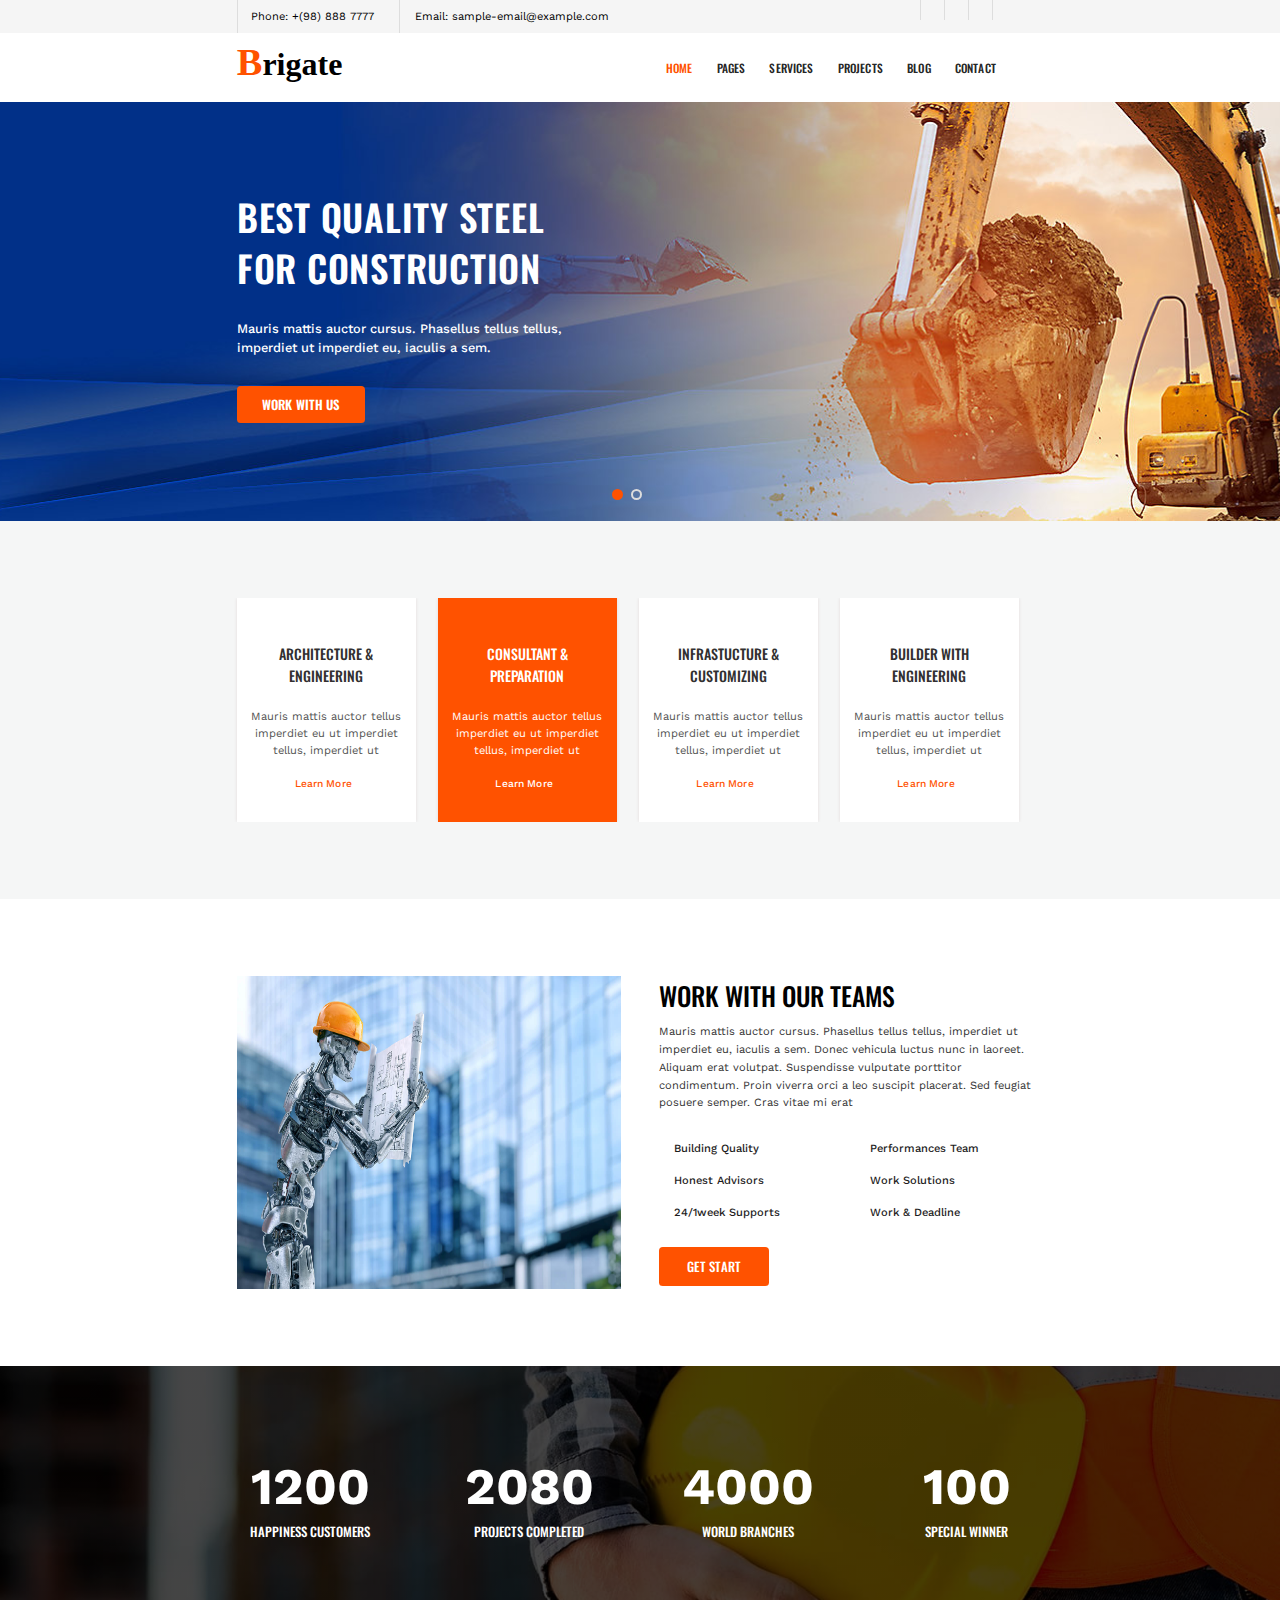
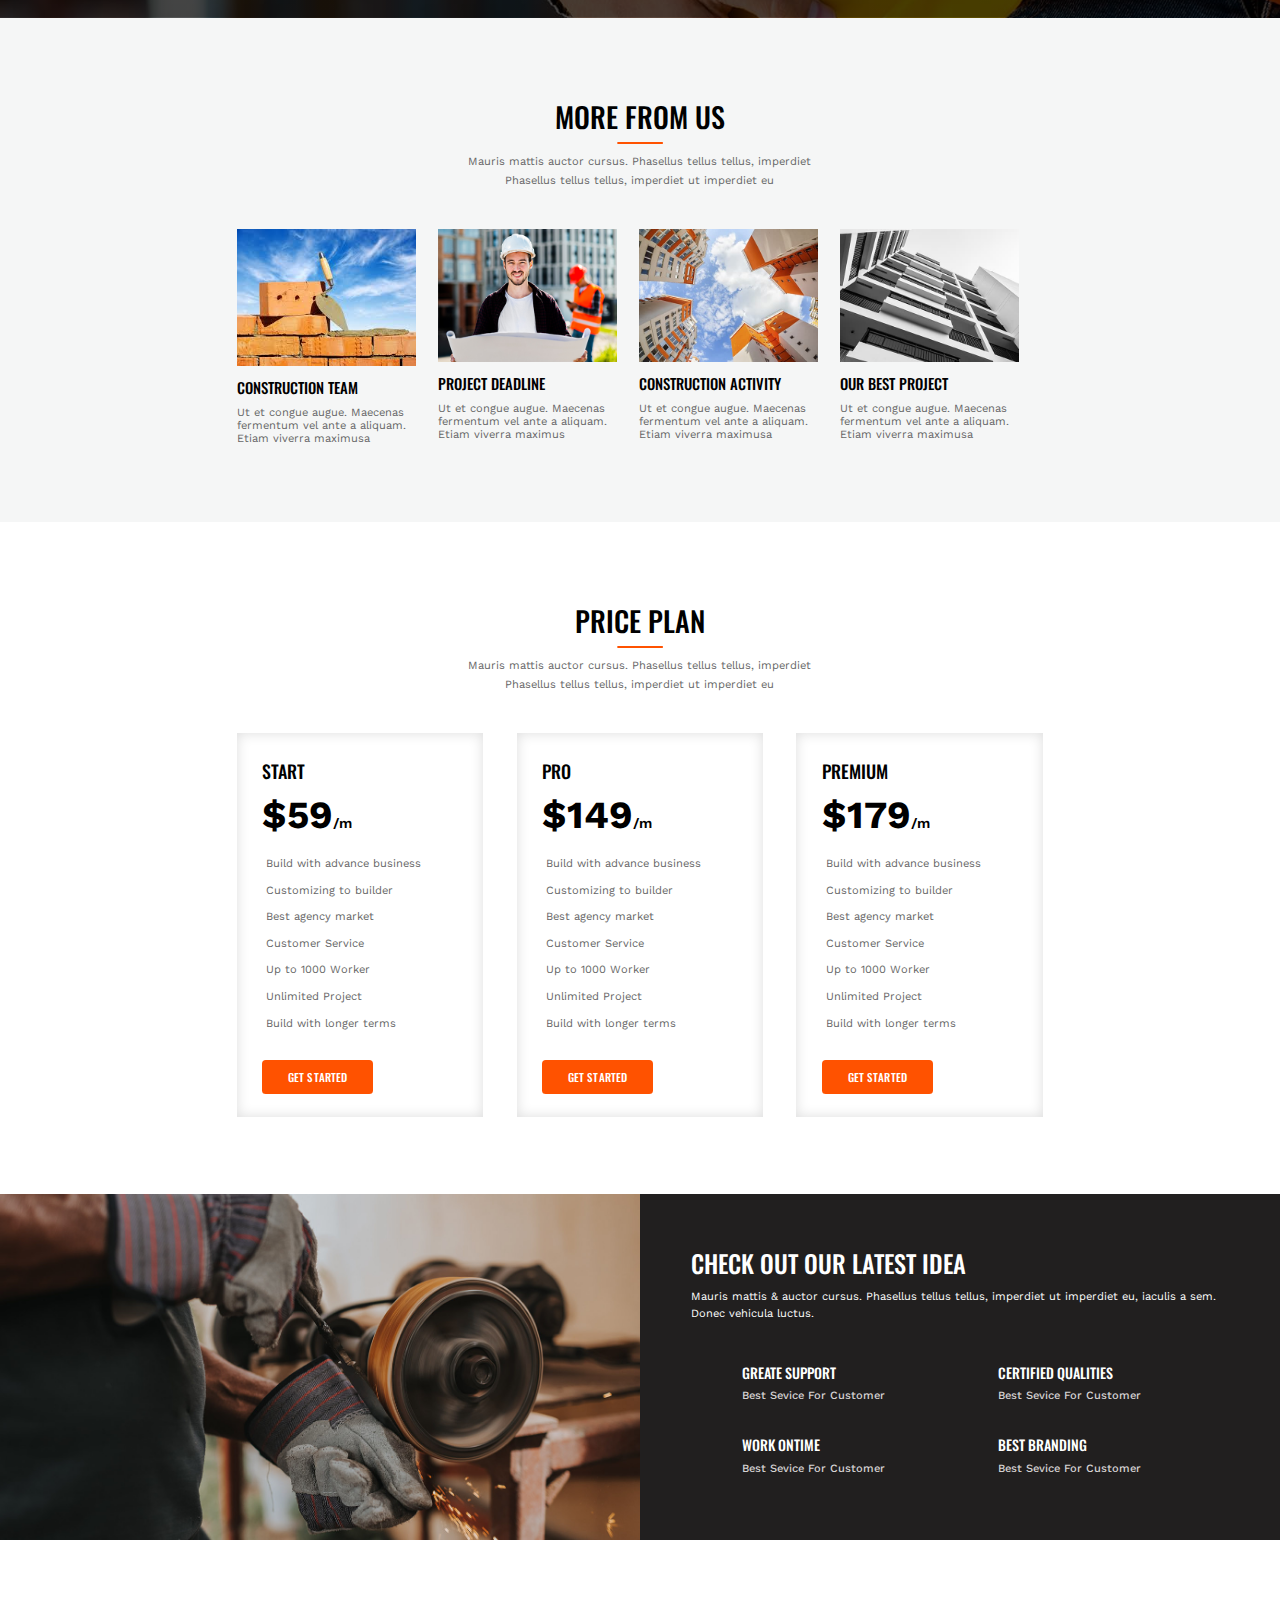
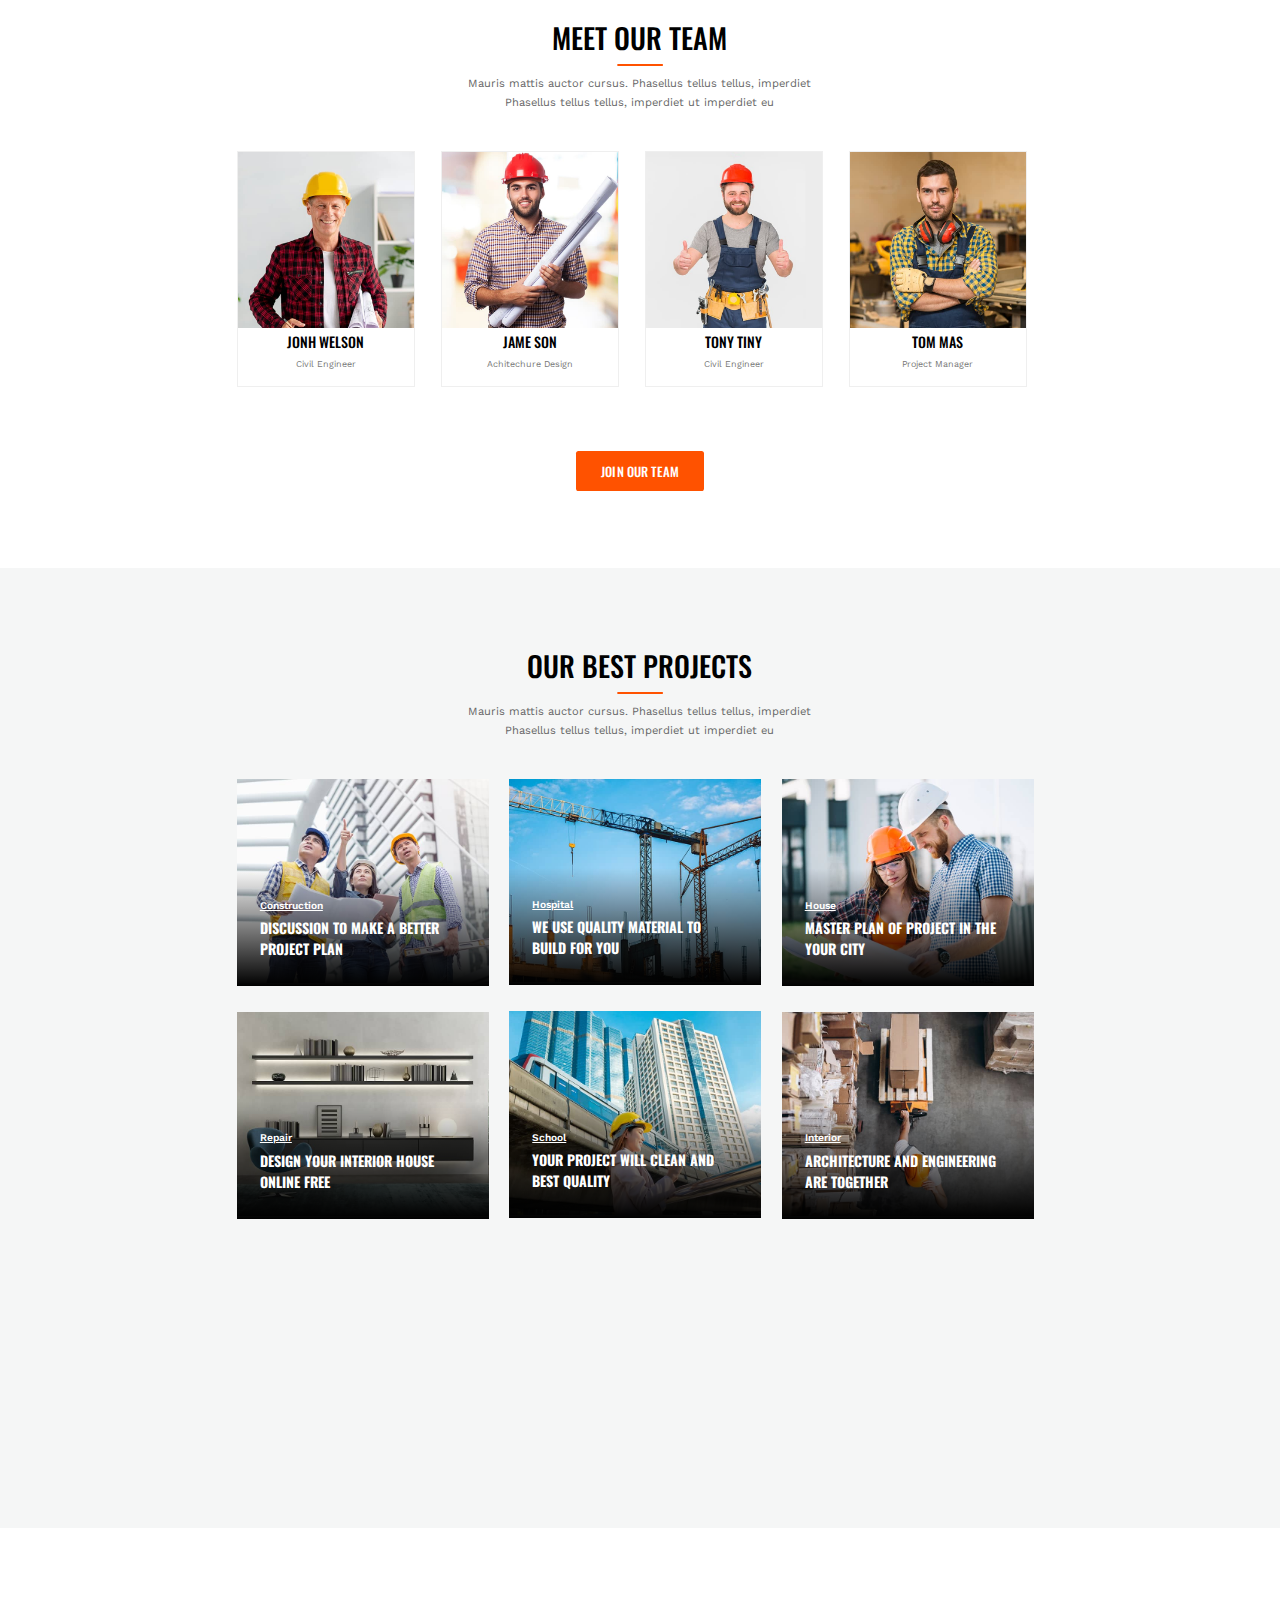
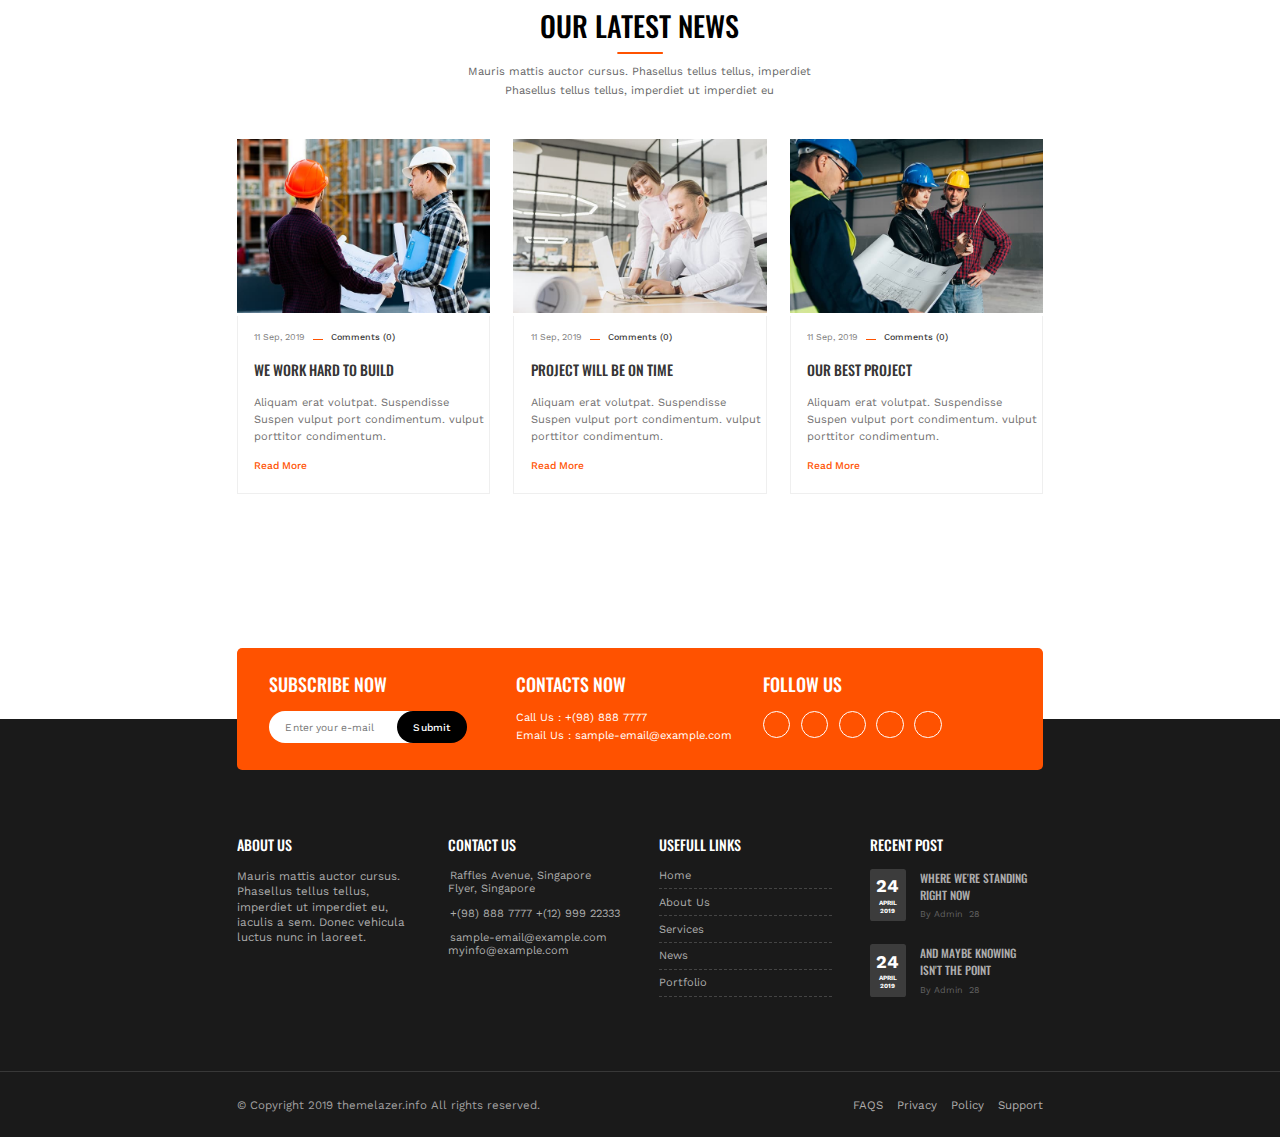
<file: index.html>
<!DOCTYPE html>
<html>

<head>
    <title>Brigate</title>
    <link rel="stylesheet" href="https://use.fontawesome.com/releases/v5.15.4/css/all.css"
        integrity="sha384-DyZ88mC6Up2uqS4h/KRgHuoeGwBcD4Ng9SiP4dIRy0EXTlnuz47vAwmeGwVChigm" crossorigin="anonymous">
    <link rel="stylesheet" href="style.css" type="text/css">
</head>

<body>
    <header id="topbar">

        <div class="topbarmain">

            <div class="container">

                <div class="containtholder">
                    <div class="phone"><i class="fas fa-phone"></i> Phone: +(98) 888 7777</div>
                    <div class="email"><i class="fas fa-envelope"></i>Email: sample-email@example.com</div>

                    <div class="socail">
                        <a href="#"><i class="fab fa-facebook"></i></a>
                        <a href="#"><i class="fab fa-twitter"></i></a>
                        <a href="#"><i class="fab fa-linkedin"></i></a>
                    </div>

                </div>

            </div>

        </div>

        <div class="primarymanu">

            <div class="container">

                <div class="primarywrapper">

                    <div class="logo">
                        <h1>Brigate</h1>
                    </div>

                    <div class="menu">

                        <ul class="menuitem">
                            <li><a id="home" href="#">HOME<i class="fas fa-angle-down"></i></a></li>
                            <li><a href="#">PAGES<i class="fas fa-angle-down"></i></a>

                                <ul class="subMenu">
                                    <li><a href="about page/about.html">About Company</a></li>
                                    <li><a href="#bb">Testimonials</a></li>
                                    <li><a href="#">FAQ’s</a></li>
                                    <li><a href="#">404 Page</a></li>
                                    <li><a href="#">Teams</a></li>
                                    <li><a href="#">Typography</a></li>
                                    <li><a href="#">Form</a></li>
                                    <li><a href="#">Progress Bar</a></li>
                                    <li><a href="#">Privacy Policy</a></li>
                                </ul>

                            </li>
                            <li><a href="#">SERVICES<i class="fas fa-angle-down"></i></a>
                                <ul class="subMenu">
                                    <li><a href="#">Lorem Ipsum</a></li>
                                    <li><a href="#">Contrary to popular</a></li>
                                    <li><a href="#">established fact</a></li>
                                    <li><a href="#">Richard McClintock</a></li>
                                    <li><a href="#">The standard</a></li>
                                    <li><a href="#">The standard</a></li>
                                    <li><a href="#">The standard </a></li>
                                    <li><a href="#">The standard</a></li>
                                    <li><a href="#">The standard</a></li>
                                    <li><a href="#">The standard</a></li>
                                    <li><a href="#">The standard</a></li>
                                    <li><a href="#">The standard</a></li>
                                    <li><a href="#">The standard</a></li>
                                </ul>
                            </li>
                            <li><a href="#bb">PROJECTS<i class="fas fa-angle-down"></i></a></li>
                            <li><a href="#">BLOG<i class="fas fa-angle-down"></i></a></li>
                            <li><a href="#">CONTACT</a></li>
                            <li><a href="#"><i class="fas fa-search"></i></a></li>
                        </ul>

                    </div>

                </div>

            </div>

        </div>

    </header>

    <section id="homeslider">

        <div class="container">

            <div class="slidercontaint">
                <h1>Best Quality Steel For Construction</h1>
                <p>Mauris mattis auctor cursus. Phasellus tellus tellus, imperdiet ut imperdiet eu, iaculis a sem.</p>
                <button class="sliderbtn">work with us</button>
            </div>

            <div class="slidernav">
                <span></span>
                <span></span>
            </div>

        </div>

    </section>

    <section id="services">
        <div class="container">

            <div class="singlebox">

                <div class="sboxicon"><i class="fas fa-ambulance"></i></div>
                <div class="sboxtitle">
                    <h1>Architecture & Engineering</h1>
                </div>
                <div class="sboxdecs">
                    <p>Mauris mattis auctor tellus imperdiet eu ut imperdiet tellus, imperdiet ut</p>
                </div>
                <div class="sboxlink"><a href="#">Learn More<i class="fas fa-long-arrow-alt-right"></i></a></div>


            </div>
            <div class="singlebox sboxactive">

                <div class="sboxicon"><i class="fas fa-city"></i></div>
                <div class="sboxtitle">
                    <h1>Consultant & Preparation</h1>
                </div>
                <div class="sboxdecs">
                    <p>Mauris mattis auctor tellus imperdiet eu ut imperdiet tellus, imperdiet ut</p>
                </div>
                <div class="sboxlink"><a href="#">Learn More<i class="fas fa-long-arrow-alt-right"></i></a></div>


            </div>
            <div class="singlebox">

                <div class="sboxicon"><i class="fab fa-earlybirds"></i></div>
                <div class="sboxtitle">
                    <h1>Infrastucture & Customizing</h1>
                </div>
                <div class="sboxdecs">
                    <p>Mauris mattis auctor tellus imperdiet eu ut imperdiet tellus, imperdiet ut</p>
                </div>
                <div class="sboxlink"><a href="#">Learn More<i class="fas fa-long-arrow-alt-right"></i></a></div>


            </div>
            <div class="singlebox">

                <div class="sboxicon"><i class="fas fa-dragon"></i></div>
                <div class="sboxtitle">
                    <h1>Builder with Engineering</h1>
                </div>
                <div class="sboxdecs">
                    <p>Mauris mattis auctor tellus imperdiet eu ut imperdiet tellus, imperdiet ut</p>
                </div>
                <div class="sboxlink"><a href="#">Learn More<i class="fas fa-long-arrow-alt-right"></i></a></div>


            </div>
        </div>
    </section>

    <section id="ourteams">

        <div class="container">

            <div class="teamcontaint">

                <div class="teampic">
                    <img src="image/project.jpg" />
                </div>

                <div class="teamdecs">

                    <div class="teamtitle">
                        <h1>WORK WITH OUR TEAMS</h1>
                        <p>Mauris mattis auctor cursus. Phasellus tellus tellus, imperdiet ut imperdiet eu, iaculis a
                            sem. Donec vehicula luctus nunc in laoreet. Aliquam erat volutpat. Suspendisse vulputate
                            porttitor condimentum. Proin viverra orci a leo suscipit placerat. Sed feugiat posuere
                            semper. Cras vitae mi erat</p>
                    </div>

                    <div class="teamfachality">

                        <div class="teamFleft">
                            <ul>
                                <li><a href="#"><i class="fas fa-angle-right"></i>Building Quality</a></li>
                                <li><a href="#"><i class="fas fa-angle-right"></i>Honest Advisors</a></li>
                                <li><a href="#"><i class="fas fa-angle-right"></i>24/1week Supports</a></li>
                            </ul>
                        </div>

                        <div class="teamFright">
                            <ul>
                                <li><a href="#"><i class="fas fa-angle-right"></i>Performances Team</a></li>
                                <li><a href="#"><i class="fas fa-angle-right"></i>Work Solutions</a></li>
                                <li><a href="#"><i class="fas fa-angle-right"></i>Work & Deadline</a></li>
                            </ul>
                        </div>

                    </div>
                    <div class="teambtn">
                        <a href="#">GET START</a>
                    </div>

                </div>
            </div>
        </div>

    </section>

    <section id="whychooseus">
        <div class="container">
            <div class="iconwraper">

                <div class="sigleicon">
                    <div class="icon"><i class="fas fa-blender-phone"></i></div>
                    <h1>1200</h1>
                    <h4>HAPPINESS CUSTOMERS</h4>
                </div>

                <div class="sigleicon">
                    <div class="icon"><i class="fas fa-cash-register"></i></div>
                    <h1>2080</h1>
                    <h4>PROJECTS COMPLETED</h4>
                </div>

                <div class="sigleicon">
                    <div class="icon"><i class="fas fa-american-sign-language-interpreting"></i></div>
                    <h1>4000</h1>
                    <h4>WORLD BRANCHES</h4>
                </div>

                <div class="sigleicon">
                    <div class="icon"><i class="fas fa-broadcast-tower"></i></div>
                    <h1>100</h1>
                    <h4>SPECIAL WINNER</h4>
                </div>

            </div>
        </div>
    </section>

    <section id="blogpost">
        <div class="container">

            <div class="blogtitle">
                <h2>MORE FROM US</h2>
                <p>Mauris mattis auctor cursus. Phasellus tellus tellus, imperdiet
                    Phasellus tellus tellus, imperdiet ut imperdiet eu</p>

            </div>
            <div class="blogwraper">
                <div class="singleblog">
                    <div class="blogimage">
                        <img src="image/service-item1.jpg" />
                    </div>
                    <div class="bloginfo">
                        <h4>CONSTRUCTION TEAM</h4>
                        <p>Ut et congue augue. Maecenas fermentum vel ante a aliquam. Etiam viverra maximusa</p>
                    </div>
                </div>

                <div class="singleblog">
                    <div class="blogimage">
                        <img src="image/service-item2.jpg" />
                    </div>
                    <div class="bloginfo">
                        <h4>PROJECT DEADLINE</h4>
                        <p>Ut et congue augue. Maecenas fermentum vel ante a aliquam. Etiam viverra maximus</p>
                    </div>
                </div>

                <div class="singleblog">
                    <div class="blogimage">
                        <img src="image/service-item3.jpg" />
                    </div>
                    <div class="bloginfo">
                        <h4>CONSTRUCTION ACTIVITY</h4>
                        <p>Ut et congue augue. Maecenas fermentum vel ante a aliquam. Etiam viverra maximusa</p>
                    </div>
                </div>

                <div class="singleblog">
                    <div class="blogimage">
                        <img src="image/service-item4.jpg" />
                    </div>
                    <div class="bloginfo">
                        <h4>OUR BEST PROJECT</h4>
                        <p>Ut et congue augue. Maecenas fermentum vel ante a aliquam. Etiam viverra maximusa</p>
                    </div>
                </div>
            </div>

        </div>

    </section>
    <a name="bb"></a>
    <section id="fricePlan">
        <div class="container">

            <div class="blogtitle">
                <h2>PRICE PLAN</h2>
                <p>Mauris mattis auctor cursus. Phasellus tellus tellus, imperdiet
                    Phasellus tellus tellus, imperdiet ut imperdiet eu</p>
            </div>

            <div class="singlePricePlan">
                <div class="pricePlanWraper">
                    <div class="price">
                        <h2>START</h2>
                        <h1>$59</h1><span>/m</span>
                    </div>

                    <div class="planInfo">
                        <ul>
                            <li><i class="fas fa-check"></i>Build with advance business</li>
                            <li><i class="fas fa-check"></i>Customizing to builder</li>
                            <li><i class="fas fa-check"></i>Best agency market</li>
                            <li><i class="fas fa-check"></i>Customer Service</li>
                            <li><i class="fas fa-check"></i>Up to 1000 Worker</li>
                            <li><i class="fas fa-check"></i>Unlimited Project</li>
                            <li><i class="fas fa-check"></i>Build with longer terms</li>
                        </ul>
                    </div>

                    <div class="priceLink">
                        <a href="#">GET STARTED</a>
                    </div>
                </div>
            </div>

            <div class="singlePricePlan">
                <div class="pricePlanWraper">
                    <div class="price">
                        <h2>PRO</h2>
                        <h1>$149</h1><span>/m</span>
                    </div>

                    <div class="planInfo">
                        <ul>
                            <li><i class="fas fa-check"></i>Build with advance business</li>
                            <li><i class="fas fa-check"></i>Customizing to builder</li>
                            <li><i class="fas fa-check"></i>Best agency market</li>
                            <li><i class="fas fa-check"></i>Customer Service</li>
                            <li><i class="fas fa-check"></i>Up to 1000 Worker</li>
                            <li><i class="fas fa-check"></i>Unlimited Project</li>
                            <li><i class="fas fa-check"></i>Build with longer terms</li>
                        </ul>
                    </div>

                    <div class="priceLink">
                        <a href="#">GET STARTED</a>
                    </div>
                </div>
            </div>

            <div class="singlePricePlan">
                <div class="pricePlanWraper">
                    <div class="price">
                        <h2>PREMIUM</h2>
                        <h1>$179</h1><span>/m</span>
                    </div>

                    <div class="planInfo">
                        <ul>
                            <li><i class="fas fa-check"></i>Build with advance business</li>
                            <li><i class="fas fa-check"></i>Customizing to builder</li>
                            <li><i class="fas fa-check"></i>Best agency market</li>
                            <li><i class="fas fa-check"></i>Customer Service</li>
                            <li><i class="fas fa-check"></i>Up to 1000 Worker</li>
                            <li><i class="fas fa-check"></i>Unlimited Project</li>
                            <li><i class="fas fa-check"></i>Build with longer terms</li>
                        </ul>
                    </div>

                    <div class="priceLink">
                        <a href="#">GET STARTED</a>
                    </div>
                </div>
            </div>

        </div>

    </section>

    <section id="idea">
        <div class="ideaArea">
            <div class="ideaimage">

            </div>
            <div class="ideaInfo">
                <div class="ideawraper">
                    <div class="ideatitle">
                        <h2>CHECK OUT OUR LATEST IDEA</h2>
                        <p>Mauris mattis & auctor cursus. Phasellus tellus tellus, imperdiet ut imperdiet eu, iaculis a
                            sem. Donec vehicula luctus.</p>
                    </div>
                    <div class="ideaDecs">
                        <div class="singleidea">
                            <div class="sideaicon">
                                <i class="fas fa-question-circle"></i>
                            </div>
                            <div class="sideaditel">
                                <h4>GREATE SUPPORT</h4>
                                <p>Best Sevice For Customer</p>
                            </div>
                        </div>

                        <div class="singleidea">
                            <div class="sideaicon">
                                <i class="fas fa-user-check"></i>
                            </div>
                            <div class="sideaditel">
                                <h4>CERTIFIED QUALITIES</h4>
                                <p>Best Sevice For Customer</p>
                            </div>
                        </div>

                        <div class="singleidea">
                            <div class="sideaicon">
                                <i class="fas fa-user-clock"></i>
                            </div>
                            <div class="sideaditel">
                                <h4>WORK ONTIME</h4>
                                <p>Best Sevice For Customer</p>
                            </div>
                        </div>

                        <div class="singleidea">
                            <div class="sideaicon">
                                <i class="fas fa-snowboarding"></i>
                            </div>
                            <div class="sideaditel">
                                <h4>BEST BRANDING</h4>
                                <p>Best Sevice For Customer</p>
                            </div>
                        </div>


                    </div>
                </div>
            </div>
        </div>
    </section>

    <section id="meetOurTeam">
        <div class="container">
            <div class="blogtitle">
                <h2>MEET OUR TEAM</h2>
                <p>Mauris mattis auctor cursus. Phasellus tellus tellus, imperdiet
                    Phasellus tellus tellus, imperdiet ut imperdiet eu</p>
            </div>

            <div class="singlePersonWraper">

                <div class="singlePerson">
                    <div class="personImage">
                        <img src="image/1.jpg" />
                        <div class="socialicon">
                            <a href="#"><i class="fab fa-facebook-f"></i></a>
                            <a href="#"><i class="fab fa-twitter"></i></a>
                            <a href="#"><i class="fab fa-google-plus-g"></i></a>
                            <a href="#"><i class="fab fa-linkedin-in"></i></a>
                        </div>
                    </div>
                    <div class="personinfo">
                        <h4>JONH WELSON</h4>
                        <p>Civil Engineer</p>
                    </div>
                </div>

                <div class="singlePerson">
                    <div class="personImage">
                        <img src="image/2.jpg" />
                        <div class="socialicon">
                            <a href="#"><i class="fab fa-facebook-f"></i></a>
                            <a href="#"><i class="fab fa-twitter"></i></a>
                            <a href="#"><i class="fab fa-google-plus-g"></i></a>
                            <a href="#"><i class="fab fa-linkedin-in"></i></a>
                        </div>
                    </div>
                    <div class="personinfo">
                        <h4>JAME SON</h4>
                        <p>Achitechure Design</p>
                    </div>
                </div>

                <div class="singlePerson">
                    <div class="personImage">
                        <img src="image/3.jpg" />
                        <div class="socialicon">
                            <a href="#"><i class="fab fa-facebook-f"></i></a>
                            <a href="#"><i class="fab fa-twitter"></i></a>
                            <a href="#"><i class="fab fa-google-plus-g"></i></a>
                            <a href="#"><i class="fab fa-linkedin-in"></i></a>
                        </div>
                    </div>
                    <div class="personinfo">
                        <h4>TONY TINY</h4>
                        <p>Civil Engineer</p>
                    </div>
                </div>

                <div class="singlePerson">
                    <div class="personImage">
                        <img src="image/4.jpg" />
                        <div class="socialicon">
                            <a href="#"><i class="fab fa-facebook-f"></i></a>
                            <a href="#"><i class="fab fa-twitter"></i></a>
                            <a href="#"><i class="fab fa-google-plus-g"></i></a>
                            <a href="#"><i class="fab fa-linkedin-in"></i></a>
                        </div>
                    </div>
                    <div class="personinfo">
                        <h4>TOM MAS</h4>
                        <p>Project Manager</p>
                    </div>
                </div>

            </div>

            <div class="joinTeamBtn">
                <a href="#">JOIN OUR TEAM</a>
            </div>
        </div>
    </section>

    <section class="ourProjects">
        <div class="container">
            <div class="blogtitle">
                <h2>OUR BEST PROJECTS</h2>
                <p>Mauris mattis auctor cursus. Phasellus tellus tellus, imperdiet
                    Phasellus tellus tellus, imperdiet ut imperdiet eu</p>
            </div>

            <div class="projectWraper">

                <div class="singleproject">
                    <img src="image/370x300-project-1.jpg" />

                    <div class="SprojectInfo">
                        <div class="SprojectMeta">
                            <u>Construction</u>
                            <h3>DISCUSSION TO MAKE A BETTER PROJECT PLAN</h3>
                        </div>
                        <div class="SprojectBtn">
                            <a href="#">Learn More<i class="fas fa-arrow-right"></i></a>
                        </div>
                    </div>
                </div>

                <div class="singleproject">
                    <img src="image/370x300-project-2.jpg" />

                    <div class="SprojectInfo">
                        <div class="SprojectMeta">
                            <u>Repair</u>
                            <h3>DESIGN YOUR INTERIOR HOUSE ONLINE FREE</h3>
                        </div>
                        <div class="SprojectBtn">
                            <a href="#">Learn More<i class="fas fa-arrow-right"></i></a>
                        </div>
                    </div>
                </div>

                <div class="singleproject">
                    <img src="image/370x300-project-3.jpg" />

                    <div class="SprojectInfo">
                        <div class="SprojectMeta">
                            <u>Hospital</u>
                            <h3>WE USE QUALITY MATERIAL TO BUILD FOR YOU</h3>
                        </div>
                        <div class="SprojectBtn">
                            <a href="#">Learn More<i class="fas fa-arrow-right"></i></a>
                        </div>
                    </div>
                </div>

                <div class="singleproject">
                    <img src="image/370x300-project-4.jpg" />

                    <div class="SprojectInfo">
                        <div class="SprojectMeta">
                            <u>School</u>
                            <h3>YOUR PROJECT WILL CLEAN AND BEST QUALITY</h3>
                        </div>
                        <div class="SprojectBtn">
                            <a href="#">Learn More<i class="fas fa-arrow-right"></i></a>
                        </div>
                    </div>
                </div>

                <div class="singleproject">
                    <img src="image/370x300-project-5.jpg" />

                    <div class="SprojectInfo">
                        <div class="SprojectMeta">
                            <u>House</u>
                            <h3>MASTER PLAN OF PROJECT IN THE YOUR CITY</h3>
                        </div>
                        <div class="SprojectBtn">
                            <a href="#">Learn More<i class="fas fa-arrow-right"></i></a>
                        </div>
                    </div>
                </div>

                <div class="singleproject">
                    <img src="image/370x300-project-6.jpg" />

                    <div class="SprojectInfo">
                        <div class="SprojectMeta">
                            <u>Interior</u>
                            <h3>ARCHITECTURE AND ENGINEERING ARE TOGETHER</h3>
                        </div>
                        <div class="SprojectBtn">
                            <a href="#">Learn More<i class="fas fa-arrow-right"></i></a>
                        </div>
                    </div>
                </div>

            </div>

        </div>
    </section>

    <section id="OurNews">
        <div class="container">
            <div class="blogtitle">
                <h2>OUR LATEST NEWS</h2>
                <p>Mauris mattis auctor cursus. Phasellus tellus tellus, imperdiet
                    Phasellus tellus tellus, imperdiet ut imperdiet eu</p>
            </div>

            <div class="newsWraper">
                <div class="singleNews">
                    <img src="image/blog-grid-1.jpg" />
                    <div class="SnewsInfo">
                        <div class="SnewsCmnt">
                            <span>11 Sep, 2019</span>
                            <a href="#">Comments (0)</a>
                        </div>
                        <div class="SnewsTitle">
                            <h2><a href="#">WE WORK HARD TO BUILD</a></h2>
                            <p>Aliquam erat volutpat. Suspendisse Suspen vulput port condimentum. vulput porttitor
                                condimentum.</p>
                        </div>
                        <div class="SnewsBtn">
                            <a href="#">Read More<i class="fas fa-arrow-right"></i></a>
                        </div>
                    </div>

                </div>

                <div class="singleNews">
                    <img src="image/blog-grid-2.jpg" />
                    <div class="SnewsInfo">
                        <div class="SnewsCmnt">
                            <span>11 Sep, 2019</span>
                            <a href="#">Comments (0)</a>
                        </div>
                        <div class="SnewsTitle">
                            <h2><a href="#">PROJECT WILL BE ON TIME</a></h2>
                            <p>Aliquam erat volutpat. Suspendisse Suspen vulput port condimentum. vulput porttitor
                                condimentum.</p>
                        </div>
                        <div class="SnewsBtn">
                            <a href="#">Read More<i class="fas fa-arrow-right"></i></a>
                        </div>
                    </div>

                </div>

                <div class="singleNews">
                    <img src="image/blog-grid-3.jpg" />
                    <div class="SnewsInfo">
                        <div class="SnewsCmnt">
                            <span>11 Sep, 2019</span>
                            <a href="#">Comments (0)</a>
                        </div>
                        <div class="SnewsTitle">
                            <h2><a href="#">OUR BEST PROJECT</a></h2>
                            <p>Aliquam erat volutpat. Suspendisse Suspen vulput port condimentum. vulput porttitor
                                condimentum.</p>
                        </div>
                        <div class="SnewsBtn">
                            <a href="#">Read More<i class="fas fa-arrow-right"></i></a>
                        </div>
                    </div>

                </div>

            </div>

        </div>
    </section>

    <section id="subscribe">
        <div class="container">
            <div class="SubBoxWraper">
                <div class="SubBoxSingle">
                    <h2>SUBSCRIBE NOW</h2>

                    <div class="SubBoxInput">
                        <input type="text" placeholder="Enter your e-mail" />
                        <input class="Subinput" type="submit" value="Submit" />
                    </div>
                </div>

                <div class="SubBoxSingle">
                    <h2>CONTACTS NOW</h2>
                    <p>Call Us : +(98) 888 7777</p>
                    <p>Email Us : sample-email@example.com</p>

                </div>

                <div class="SubBoxSingle">
                    <h2>FOLLOW US</h2>

                    <div class="SBFollowIcon">
                        <a href="#"><i class="fab fa-facebook-f"></i></a>
                        <a href="#"><i class="fab fa-twitter"></i></a>
                        <a href="#"><i class="fab fa-linkedin-in"></i></a>
                        <a href="#"><i class="fab fa-instagram"></i></a>
                        <a href="#"><i class="fab fa-behance"></i></a>
                    </div>
                </div>

            </div>
        </div>
    </section>

    <footer id="footer">

        <div class="container">
            <div class="FboxWraper">
                <div class="Fbox">
                    <h3>ABOUT US</h3>
                    <p>Mauris mattis auctor cursus. Phasellus tellus tellus, imperdiet ut imperdiet eu, iaculis a sem.
                        Donec vehicula luctus nunc in laoreet.</p>

                    <div class="Fboxicon">
                        <a href="#"><i class="fab fa-facebook-f"></i></a>
                        <a href="#"><i class="fab fa-twitter"></i></a>
                        <a href="#"><i class="fab fa-google-plus-g"></i></a>
                        <a href="#"><i class="fab fa-linkedin-in"></i></a>
                    </div>
                </div>

                <div class="Fbox">
                    <h3>CONTACT US</h3>
                    <span><i class="fas fa-home"></i> Raffles Avenue, Singapore Flyer, Singapore</span>
                    <span><i class="fas fa-phone"></i> +(98) 888 7777 +(12) 999 22333</span>
                    <span><i class="fas fa-envelope"></i> sample-email@example.com myinfo@example.com</span>
                </div>

                <div class="Fbox">
                    <h3>USEFULL LINKS</h3>
                    <ul class="FUlink">
                        <li><a href="#"><i class="fas fa-angle-right" aria-hidden="true"></i> Home</a></li>
                        <li><a href="#"><i class="fas fa-angle-right" aria-hidden="true"></i> About Us</a></li>
                        <li><a href="#"><i class="fas fa-angle-right" aria-hidden="true"></i> Services</a></li>
                        <li><a href="#"><i class="fas fa-angle-right" aria-hidden="true"></i> News</a></li>
                        <li><a href="#"><i class="fas fa-angle-right" aria-hidden="true"></i> Portfolio</a></li>
                    </ul>
                </div>

                <div class="Fbox">
                    <h3>RECENT POST</h3>
                    <div class="FRpost">
                        <div class="FRpostMeta">
                            <span>24</span><span>APRIL 2019</span>
                        </div>
                        <div class="FRppostTitle">
                            <h3>WHERE WE'RE STANDING RIGHT NOW</h3>
                            <a href="#"><i class="fas fa-user"></i> By Admin</a>
                            <a href="#"><i class="fas fa-comments"></i> 28</a>
                        </div>
                    </div>

                    <div class="FRpost">
                        <div class="FRpostMeta">
                            <span>24</span><span>APRIL 2019</span>
                        </div>
                        <div class="FRppostTitle">
                            <h3>AND MAYBE KNOWING ISN'T THE POINT</h3>
                            <a href="#"><i class="fas fa-user"></i> By Admin</a>
                            <a href="#"><i class="fas fa-comments"></i> 28</a>
                        </div>
                    </div>

                </div>

            </div>
        </div>

        <div class="copyrightContainer">
            <div class="container">
                <div class="Fcopyright">
                    <span>&copy; Copyright 2019 themelazer.info All rights reserved.</span>
                </div>
                <div class="FCtrums">
                    <ul class="FCTitem">
                        <li><a href="#">FAQS</a></li>
                        <li><a href="#">Privacy </a></li>
                        <li><a href="#">Policy</a></li>
                        <li><a href="#">Support</a></li>
                    </ul>

                </div>
            </div>
        </div>
    </footer>

</body>

</html>
</file>
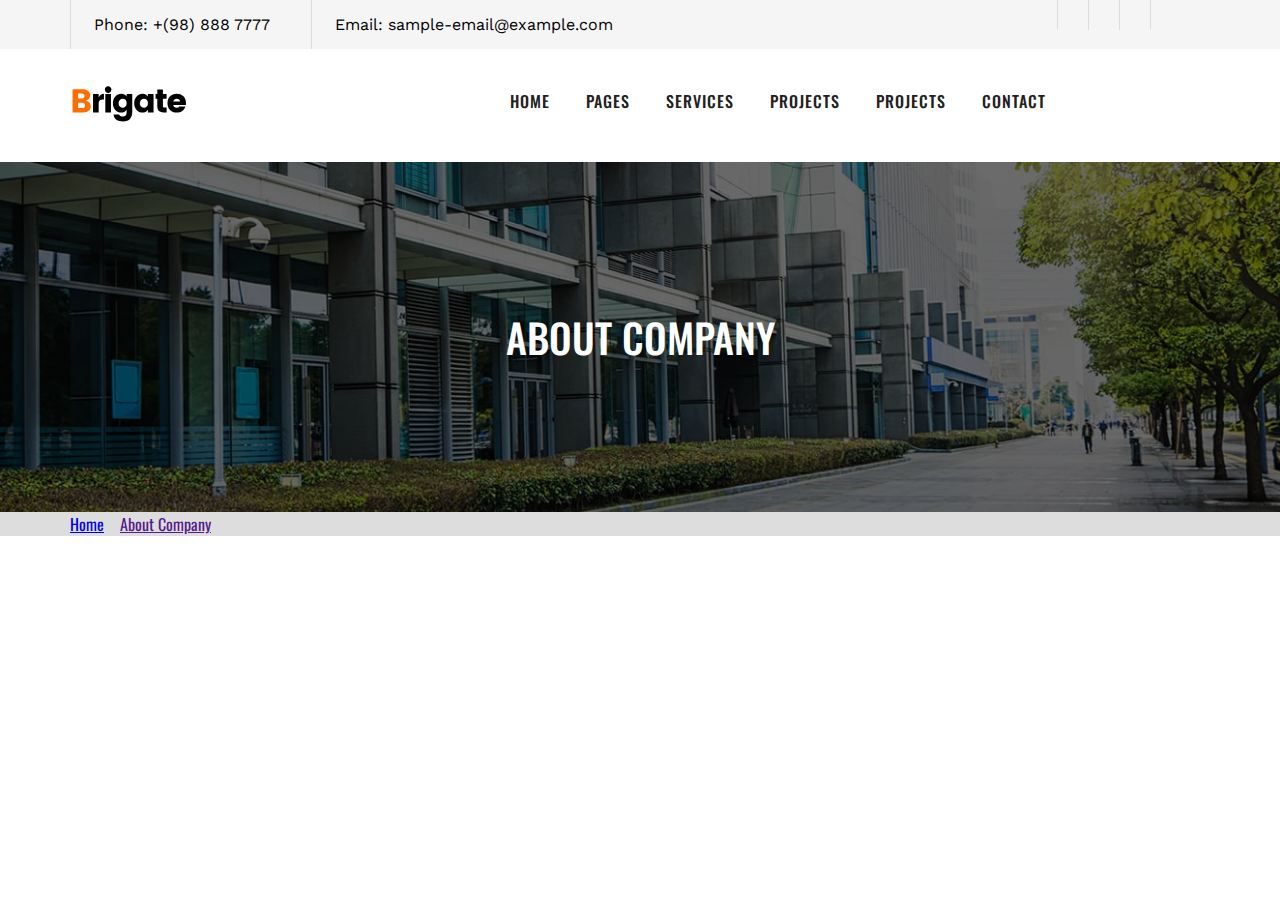
<file: about page/about.html>
<!DOCTYPE html>
<html>

<head>
    <title>Welcome to my website</title>
    <link rel="stylesheet" href="style.css" type="text/css">
    <link rel="stylesheet" href="https://use.fontawesome.com/releases/v5.15.4/css/all.css"
        integrity="sha384-DyZ88mC6Up2uqS4h/KRgHuoeGwBcD4Ng9SiP4dIRy0EXTlnuz47vAwmeGwVChigm" crossorigin="anonymous">
</head>

<body>

    <header>
        <div class="topheader">
            <div class="container">

                <div class="topHeaderWraper">
                    <div class="phone">
                        <i class="fas fa-phone"></i> Phone: +(98) 888 7777
                    </div>
                    <div class="email">
                        <i class="fas fa-envelope"></i> Email: sample-email@example.com
                    </div>
                    <div class="social">
                        <a href="#"><i class="fab fa-facebook"></i></a>
                        <a href="#"><i class="fab fa-twitter"></i></a>
                        <a href="#"><i class="fab fa-linkedin"></i></a>
                    </div>
                </div>

            </div>
        </div>

        <div class="primaryheader">
            <div class="container">

                <div class="primaryWraper">

                    <div class="logo">
                        <img src="image/logo%20(1).svg" />
                    </div>

                    <div class="primaryMenu">

                        <ul class="menuitem">
                            <li><a href="#">HOME<i class="fas fa-chevron-down"></i></a></li>
                            <li><a href="#">PAGES<i class="fas fa-chevron-down"></i></a></li>
                            <li><a href="#">SERVICES<i class="fas fa-chevron-down"></i></a></li>
                            <li><a href="#">PROJECTS<i class="fas fa-chevron-down"></i></a></li>
                            <li><a href="#">PROJECTS<i class="fas fa-chevron-down"></i></a></li>
                            <li><a href="#">CONTACT<i class="fas fa-chevron-down"></i></a></li>
                            <li><a href="#"><i class="fas fa-search"></i></a></li>
                        </ul>
                    </div>
                </div>
            </div>

        </div>

    </header>

    <section id="about">
        <div class="container">
            <div class="aboutTitle">
                <h1>ABOUT COMPANY</h1>
            </div>
        </div>
    </section>

    <nav id="nav">
        <div class="container">
            <div class="navHome">
                <a href="#">Home</a></div>
            <div class="navarrow">
                <i class="fas fa-long-arrow-alt-right"></i></div>
            <div class="navAbout">
                <a href="">About Company</a></div>
        </div>
    </nav>
</body>

</html>
</file>
<file: style.css>
@import url('https://fonts.googleapis.com/css2?family=Work+Sans:ital,wght@0,100;0,200;0,300;0,400;0,500;0,600;0,700;0,800;0,900;1,100;1,200;1,300;1,400;1,500;1,600;1,700;1,800;1,900&display=swap');

@import url('https://fonts.googleapis.com/css2?family=Oswald:wght@200;300;400;500;600;700&family=Work+Sans:ital,wght@0,100;0,200;0,300;0,400;0,500;0,600;0,700;0,800;0,900;1,100;1,200;1,300;1,400;1,500;1,600;1,700;1,800;1,900&display=swap');

* {
    margin: 0vw;
    padding: 0vw;
}

body,
p,
a {
    font-family: 'Work Sans', sans-serif;
    font-size: .87vw;
}

h1,
h2,
h3,
h4,
h5,
h6 {
    font-family: 'Oswald', sans-serif;
}

section {
    padding: 6vw 0vw;
}

.topbarmain {
    background: #F5F5F5;
}

.container {
    width: 63vw;
    padding: 0vw .4vw;
    margin: auto;
    overflow: hidden;
}

.phone {
    width: 11vw;
    padding: .8vw;
    float: left;
    border-left: .1vw solid #ddd;
    border-right: .1vw solid #ddd;
}

.email {
    width: 39vw;
    padding: .8vw;
    float: left;
}

.socail {
    width: 9vw;
    float: left;
}

.containtholder {
    overflow: hidden;
}

.socail a {
    display: block;
    float: left;
    padding: .8vw .9vw;
    border-right: .1vw solid #ddd;
    color: #302f2f;
    transition: 0.5s;
}

.phone i {
    color: #FF5200;
    padding-right: .2vw;
}

.email i {
    color: #FF5200;
    padding-right: 0.4vw;
}

.socail a:first-child {
    border-left: .1vw solid #ddd;
}

.socail a:hover {
    color: #FF5200;

}

.primarywrapper {
    display: table;
    width: 100%;
}

.logo {
    float: left;
    width: 9vw;
}

.menu {
    width: 53vw;
    float: left;
}

ul.menuitem {
    list-style: none;
    float: right;
}

ul.menuitem li {
    float: left;
    margin-left: 0vw;
}

ul.menuitem li a {
    text-decoration: none;
    display: block;
    padding: 2vw .8vw;
    font-weight: 500;
    color: #262626;
    transition: 0.5s;
    font-size: .9vw;
    letter-spacing: .01vw;
    font-family: Oswald;
}

ul.menuitem li a:hover {
    color: #FF5200;
}

ul.menuitem li a i {
    padding-left: .3vw;
}

#homeslider {
    background: url(image/slide.jpg);
    background-repeat: no-repeat;
    background-position: center center;
    background-size: cover;
    padding: 0px;

}


.slidercontaint h1 {
    color: white;
    width: 29vw;
    font-size: 2.85vw;
    text-transform: uppercase;
    line-height: 4vw;
    letter-spacing: 0.02cm;
    margin-bottom: 2vw;
    float: left;
    margin-top: 7vw;
    font-weight: 600;
}


.slidercontaint p {
    color: white;
    width: 26vw;
    font-size: 1vw;
    font-weight: 500;
    display: block;
    line-height: 1.5vw;
}

.sliderbtn {
    background: #FF5200;
    color: white;
    text-transform: uppercase;
    width: 10vw;
    border-radius: .3vw;
    font-size: 1vw;
    padding: .7vw 1.6vw;
    font-family: Oswald;
    font-weight: 600;
    letter-spacing: .01vw;
    border: none;
    transition: 0.5s;
    margin-top: 2.2vw;
    margin-bottom: 4.7vw;
    cursor: pointer;
}

.sliderbtn:hover {
    background: #302f2f;
    ;
}


#home {
    color: #FF5200;
}

.slidernav {
    width: 5vw;
    margin: auto;
    padding-bottom: 3vw;
}

.slidernav span {
    width: .55vw;
    height: .55vw;
    border: .2vw solid #ddd;
    border-radius: 100%;
    background: transparent;
    display: block;
    margin: .5vw .3vw;
    float: left;
    cursor: pointer;
}

.slidernav span:first-child {
    background: #FF5200;
    border-color: #FF5200;
}

#services {
    background: #F5F6F6;
    overflow: hidden;
}

.singlebox {
    width: 14vw;
    background: white;
    float: left;
    margin-right: 1.7vw;
    box-shadow: 0px 0px 3px 0px #e2dbdb;
    transition: 0.5s;
}

.singlebox:hover {
    background: #FF5200;
    color: white;
}

.singlebox:hover .sboxicon i {
    color: white;
}

.singlebox:hover .sboxtitle h1 {
    color: white;
}

.singlebox:hover .sboxdecs p {
    color: white;
}

.singlebox:hover .sboxlink a {
    color: white;
}

.sboxicon {
    font-size: 2.5vw;
    color: #FF5200;
    text-align: center;
    padding: 2.2vw 0vw;
    padding-bottom: 1.3vw;
}

.sboxtitle {
    width: 8vw;
    margin: auto;
    padding-bottom: 1.8vw;
}

.sboxtitle h1 {
    font-size: 1.1vw;
    font-weight: 500;
    text-align: center;
    text-transform: uppercase;
    line-height: 1.7vw;
    color: #313030;
    cursor: pointer;
}

.sboxdecs {
    margin: auto;
    padding-bottom: 1.4vw;
}

.sboxdecs p {
    font-weight: 400;
    text-align: center;
    width: 13vw;
    margin: auto;
    line-height: 1.3vw;
    color: #525252;
}

.sboxlink {
    text-align: center;
    padding-bottom: 2.5vw;
}

.sboxlink a {
    text-decoration: none;
    color: #FF5200;
    letter-spacing: .01vw;
    font-size: .8vw;
    font-weight: 500;
}

.sboxlink i {
    padding-left: .5vw;
}

.sboxactive {
    background: #FF5200;
}

.sboxactive i {
    color: white;
}

.sboxactive h1 {
    color: white;
}

.sboxactive p {
    color: white;
}

.sboxactive a {
    color: white;
}

.teampic {
    width: 30vw;
    overflow: hidden;
    float: left;
}

.teampic img {
    max-width: 100%;
    float: left;
    height: 24.5vw;
}

.teamdecs {
    width: 30vw;
    float: right;
}


.teamcontaint {
    overflow: hidden;
}

.teamtitle h1 {
    font-size: 2vw;
    margin-bottom: .7vw;
    font-weight: 500;
}

.teamtitle p {
    color: #333;
    line-height: 1.4vw;
    margin-bottom: 1.6vw;
}

#ourteams {
    overflow: hidden;
}

.teamcontaint {
    overflow: hidden;
}

.teamfachality {
    overflow: hidden;
    width: 25vw;
}

.teamfachality ul li {
    list-style: none;
    line-height: 2.5vw;
}

.teamfachality ul li a {
    text-decoration: none;
    font-weight: 500;
    color: #1d1c1c;
    transition: .5s;
}

.teamFleft {
    float: left;
}

.teamFright {
    float: right;
}

.teamfachality ul li i {
    padding-right: 15px;
    color: #797878;
}

.teambtn a {
    background: #FF5200;
    color: white;
    padding: .8vw;
    display: block;
    font-size: 1vw;
    text-decoration: none;
    font-family: 'Oswald';
    font-weight: 500;
    margin-top: 1.4vw;
    border-radius: .3vw;
    width: 7vw;
    text-align: center;
    letter-spacing: .02vw;
    transition: .5s;
}

.teambtn a:hover {
    background: black;

}

.teamfachality ul li:hover a {
    color: #FF5200;
}

.teamfachality ul li:hover i {
    color: #FF5200;
}

#whychooseus {
    background: linear-gradient(#000000b8, #000000b8), url(image/why-choose-us.jpg);
    background-repeat: no-repeat;
    background-position: center;
    background-size: cover;

}

.icon {
    font-size: 3.5vw;
    color: white;
    margin-bottom: 1vw;
    text-align: center;
}

.sigleicon h1 {
    font-size: 4vw;
    color: white;
    margin-bottom: .5vw;
    text-align: center;
    font-family: 'Work Sans';
}

.sigleicon h4 {
    color: white;
    font-size: 1vw;
    font-weight: 500;
    text-align: center;
}

.sigleicon {
    width: 11.5vw;
    float: left;
    margin-right: 5.6vw;
}

.iconwraper {
    overflow: hidden;
}

.sigleicon:last-child {
    margin-right: 0px;
}

section#blogpost {
    background: #F5F6F6;
    overflow: hidden;
}

.blogtitle {
    text-align: center;
}

.blogtitle h2 {
    font-size: 2.2vw;
    font-weight: 500;
    margin-bottom: .6vw;
    position: relative;
    padding-bottom: .6vw;
}

.blogtitle p {
    width: 27vw;
    margin: auto;
    line-height: 1.5vw;
    color: #666;
    margin-bottom: 3vw;
}

.blogwraper {
    overflow: hidden;
}

.singleblog {
    width: 14.9vw;
    float: left;
    margin-right: .8vw;
}


.blogimage {
    width: 14vw;
}

.blogimage img {
    max-width: 100%;
}

.bloginfo h4 {
    font-size: 1.15vw;
    font-weight: 500;
    margin: .6vw 0vw;
}

.bloginfo p {
    color: #666;
}

.blogtitle h2:after {
    content: "";
    position: absolute;
    bottom: 0vw;
    background: #FF5200;
    border-bottom: .16vw solid #FF5200;
    width: 3.5vw;
    left: 50%;
    transform: translateX(-50%);
}

.pricetitle {
    text-align: center;
}

.pricetitle h2 {
    font-size: 2.2vw;
    font-weight: 500;
    position: relative;
    padding-bottom: .6vw;
    margin-bottom: .6vw;
}

.pricetitle p {
    width: 500px;
    margin: auto;
    line-height: 26px;
    color: #666;
    margin-bottom: 50px;
}

.pricetitle h2:after {
    content: "";
    position: absolute;
    bottom: 0px;
    background: #FF5200;
    border-bottom: 3.2px solid #FF5200;
    width: 60px;
    left: 50%;
    transform: translateX(-50%);
}

.singlePricePlan {
    border: 0vw solid #666;
    width: 19.26vw;
    box-shadow: inset 0vw 0vw 1vw 0vw #ddd;
    float: left;
    margin-right: 2.6vw;
}

.singlePricePlan:last-child {
    margin-right: 0px;
}

#fricePlan {
    overflow: hidden;
}

.pricePlanWraper {
    margin: 2vw;
}

.price h2 {
    font-size: 1.4vw;
    font-weight: 500;
    margin-bottom: .6vw;
}

.price h1 {
    font-size: 3vw;
    font-family: 'Work Sans';
    font-weight: 700;
    display: inline;
}

.price span {
    font-size: 1.1vw;
    font-weight: 600;
}

.price {
    margin-bottom: 1.1vw;
}

.planInfo ul {
    list-style: none;
}

.planInfo ul li {
    color: #666;
    line-height: 2vw;
}

.planInfo ul li i {
    font-size: .6vw;
    padding-right: .3vw;
    color: #FF5200;
}

.planInfo {
    margin-bottom: 1.1vw;
}

.priceLink a {
    color: white;
    background: #FF5200;
    padding: .7vw 2vw;
    border-radius: .3vw;
    text-decoration: none;
    font-family: 'Oswald';
    font-weight: 500;
    letter-spacing: .01vw;
    transition: .5s;
}

.priceLink a:hover {
    background: #252525;
}

.priceLink {
    margin-top: 2.5vw;
    margin-bottom: 2.5vw;
}

.ideaArea {
    overflow: hidden;
    padding: 0vw 0vw;
}

.ideaimage {
    background: url(image/so2.jpg);
    background-size: cover;
    background-position: center center;
    background-repeat: no-repeat;
    float: left;
    width: 50%;
    position: absolute;
    height: 27vw;
}

.ideaInfo {
    float: right;
    overflow: hidden;
    background: #211f1f;
    color: white;
    width: 50%;
    height: 27vw;
}

.ideawraper {
    margin: 4vw;
}

.ideatitle h2 {
    font-size: 1.9vw;
    font-weight: 500;
    margin-bottom: .5vw;
}

.ideatitle p {
    line-height: 1.4vw;
    font-weight: 400;
    margin-bottom: 3vw;
}

#idea {
    overflow: hidden;
    padding: 0vw 0vw;
    position: relative;
}

.ideaDecs {
    overflow: hidden;
    padding-bottom: 1.1vw;
}

.singleidea {
    overflow: hidden;
    width: 20vw;
    float: left;
    margin-bottom: 2.5vw;
}

.sideaicon i {
    font-size: 2.8vw;
    color: #FF5200;
    float: left;
}

.sideaditel {
    float: right;
    width: 16vw;
}

.sideaditel h4 {
    font-size: 1.1vw;
    font-weight: 500;
    margin-bottom: .5vw;
}

.sideaditel p {
    color: #d6d3d3;
    font-weight: 500;
}

.singleidea:last-child {
    margin-bottom: 0px;
}

.singleidea:nth-child(3) {
    margin-bottom: 0px;
}

.OurteamTitle {
    text-align: center;
}

.OurteamTitle h1 {
    font-size: 40px;
    font-weight: 500;
    margin-bottom: 12px;
    position: relative;
    padding-bottom: 15px;
}

.OurteamTitle h1:after {
    position: absolute;
    content: "";
    bottom: 0px;
    border-bottom: 3.2px solid #FF3E1A;
    width: 65px;
    left: 50%;
    transform: translateX(-50%);
}

.OurteamTitle p {
    width: 500px;
    margin: auto;
    line-height: 26px;
    color: #666;
    margin-bottom: 50px;
}

.singlePerson {
    width: 13.78vw;
    float: left;
    margin-right: 2vw;
    border: .01vw solid #efefef;
}

.joinTeamBtn a {
    background: #FF5200;
    color: white;
    padding: .8vw 2vw;
    border-radius: .2vw;
    text-decoration: none;
    font-family: 'Oswald';
    font-weight: 500;
    letter-spacing: .01vw;
    font-size: 1vw;
    transition: .5s;
    display: inline-block;
}

.joinTeamBtn {
    text-align: center;
    margin-top: 5vw;
}

.joinTeamBtn a:hover {
    background: black;
}

.personImage {
    width: 13.8vw;
    position: relative;
}

.personImage img {
    max-width: 100%;
}

.personinfo h4 {
    text-align: center;
    margin-bottom: .5vw;
    font-size: 1.1vw;
    font-weight: 500;
}

.personinfo p {
    text-align: center;
    font-size: .7vw;
    color: #777;
    margin-bottom: 1.4vw;
}

.singlePersonWraper {
    overflow: hidden;
}

.socialicon {
    position: absolute;
    bottom: 3.5vw;
    text-align: center;
    left: 50%;
    transform: translateX(-50%);
    width: 9vw;
}

.socialicon a {
    width: 1.1vw;
    height: 1.1vw;
    display: block;
    float: left;
    border-radius: 100%;
    padding: .3vw;
    overflow: hidden;
    color: white;
    margin-right: .4vw;
    transition: .5s;
}

.socialicon a:first-child {
    background: #305090;
    opacity: 0;
    transition: .9s;
}

.socialicon a:nth-child(2) {
    background: #00A7E7;
    opacity: 0;
    transition: .7s;
}

.socialicon a:nth-child(3) {
    background: #D64937;
    opacity: 0;
    transition: .3s;
}

.socialicon a:last-child {
    background: #0E72A3;
    opacity: 0;
    transition: .1s;
}

.socialicon a:hover {
    background: white;
    color: #444;
}

.singlePerson:hover .socialicon a:first-child {
    transform: translateY(20px);
    opacity: 1;
}

.singlePerson:hover .socialicon a:nth-child(2) {
    transform: translateY(20px);
    opacity: 1;
}

.singlePerson:hover .socialicon a:nth-child(3) {
    transform: translateY(20px);
    opacity: 1;
}

.singlePerson:hover .socialicon a:last-child {
    transform: translateY(20px);
    opacity: 1;
}

.ourProjects {
    background: #F5F6F6;
}

.singleproject {
    width: 19.7vw;
    overflow: hidden;
    float: left;
    position: relative;
    margin-bottom: 2vw;
}

.singleproject img {
    max-width: 100%;
}

.projectWraper {
    overflow: hidden;
    column-count: 3;
}

.SprojectInfo {
    position: absolute;
    left: 0vw;
    bottom: 0vw;
    width: 16.1vw;
    padding: 2.3vw 1.8vw;
    background: linear-gradient(to top, black, transparent);
    padding-bottom: 0vw;
    transition: .3s;
}

.SprojectMeta u {
    color: white;
    font-size: .8vw;
    font-weight: 600;
    margin-bottom: .5vw;
    display: block;
}

.SprojectMeta h3 {
    color: white;
    font-size: 1.1vw;
}

.SprojectBtn a {
    color: white;
    text-decoration: none;
    font-weight: 500;
}

.SprojectBtn i {
    margin-left: .4vw;
    font-size: .5vw;
}

.SprojectMeta {
    padding-bottom: 1.1vw;
    width: 15vw;
}

.singleproject:hover .SprojectInfo {
    padding: 2.2vw 1.8vw;
}

.SprojectBtn {
    transform: translateX(-6vw);
    visibility: hidden;
    display: block;
    transition-timing-function: cubic-bezier(0.01, 1.48, 0.01, 0.61);
}

.singleproject:hover .SprojectBtn {
    transform: translateX(0vw);
    visibility: visible;
    transition: .2s;
    transition-delay: .2s;
}

.newsWraper {
    overflow: hidden;
}

.singleNews {
    width: 19.8vw;
    float: left;
    margin-right: 1.8vw;
    overflow: hidden;
}

.singleNews:last-child {
    margin-right: 0px;
}

.singleNews img {
    max-width: 100%;
    transition: .5s;
    cursor: pointer;
}

.singleNews img:hover {
    transform: scale(1.1);
}

.SnewsTitle h2 a {
    text-decoration: none;
    color: #353535;
    font-family: 'Oswald';
    font-size: 1.1vw;
    font-weight: 500;
    transition: .5s;
}

.SnewsTitle h2 {
    margin-bottom: 1.1vw;
}

.SnewsTitle h2 a:hover {
    color: #ff5200;
}

.SnewsTitle p {
    color: #737171;
    line-height: 1.3vw;
    width: 18vw;
    margin-bottom: 1.1vw;
}

.SnewsBtn a {
    text-decoration: none;
    color: #FF5200;
    font-weight: 500;
    font-size: .8vw;
    margin-bottom: .4vw;
    display: block;
}

.SnewsBtn i {
    font-size: .6vw;
    margin-left: .5vw;
}

.SnewsInfo {
    border: .01vw solid #efefef;
    padding: 1.3vw;
    border-top: 0vw;
}

.SnewsCmnt {
    margin-bottom: 1.1vw;
    overflow: hidden;
}

.SnewsCmnt span {
    font-size: .7vw;
    color: #7d7c7c;
    font-weight: 400;
    position: relative;
    display: block;
    float: left;
    width: 6vw;
}

.SnewsCmnt a {
    text-decoration: none;
    font-size: .7vw;
    font-weight: 500;
    color: #3c3b3b;
    transition: .5s;
    display: block;
    float: left;
    width: 5vw;
}

.SnewsCmnt a:hover {
    color: #ff5200;
}

.SnewsCmnt span:after {
    position: absolute;
    content: "";
    bottom: 0vw;
    border-bottom: .15vw solid #ff5200;
    width: .8vw;
    margin: 0vw .6vw;
    margin-bottom: .2vw;
}

footer#footer {
    background: #1A1A1A;
    overflow: hidden;
}

.copyrightContainer {
    overflow: hidden;
}

.Fcopyright span {
    color: #a2a1a1;
    font-weight: 400;
    padding: 2vw 0vw;
    display: block;
    font-size: .9vw;
}

.Fcopyright {
    float: left;
    overflow: hidden;
}

.FCtrums {
    display: block;
    float: right;
}

ul.FCTitem li {
    list-style: none;
    display: block;
    float: left;
    margin-right: 1.1vw;
    padding: 2vw 0vw;
}

ul.FCTitem li a {
    text-decoration: none;
    color: #afadad;
    font-size: .9vw;
}

ul.FCTitem li:last-child {
    margin-right: 0px;
}

.copyrightContainer {
    border-top: 1px solid #383838;
}

.FboxWraper {
    overflow: hidden;
    padding: 4vw 0vw;
    padding-top: 9vw;
}

.Fbox {
    width: 13.5vw;
    float: left;
    margin-right: 2.99vw;
}

.Fbox:last-child {
    margin-right: 0vw;
}

.Fbox h3 {
    color: white;
    font-size: 1.1vw;
    font-weight: 500;
    margin-bottom: 1.1vw;
}

.Fbox p {
    color: #adadad;
    margin-bottom: 1.1vw;
    line-height: 1.2vw;
    font-size: .9vw;
}

.Fboxicon a {
    color: #bbbbbb;
    display: block;
    float: left;
    margin-right: 1.1vw;
    transition: .3s;
}

.Fboxicon a:hover {
    color: #ff5200;
}

.Fbox span {
    display: block;
    color: #adadad;
    margin-bottom: .9vw;
}

.Fbox span i {
    color: #ff5200;
    margin-right: .2vw;
}

ul.FUlink li {
    list-style: none;
    border-bottom: .1vw dashed #444;
    padding: .5vw 0vw;
}

ul.FUlink li a {
    color: #adadad;
    text-decoration: none;
    transition: .5s;
}

ul.FUlink li a i {
    font-size: .8vw;
}

ul.FUlink li:first-child {
    padding-top: 0vw;
}

ul.FUlink li a:hover {
    color: #ff5200;
}

.FRpostMeta {
    overflow: hidden;
    display: block;
    float: left;
    width: 2.4vw;
    background: #3c3c3c;
    border-radius: .2vw;
    text-align: center;
    margin-right: 1.1vw;
    padding: .5vw .2vw;
}

.FRpostMeta span {
    color: white;
    font-size: .5vw;
    font-weight: 700;
    margin-bottom: 0vw;
}

.FRppostTitle {
    overflow: hidden;
    display: block;
    width: 9vw;
}

.FRppostTitle h3 {
    font-size: .9vw;
    color: #adadad;
    margin-bottom: .5vw;
    cursor: pointer;
    transition: .5s;
}

.FRppostTitle h3:hover {
    color: #ff5200;
}

.FRpostMeta span:first-child {
    font-size: 1.4vw;
    margin-bottom: .2vw;
}

.FRppostTitle a {
    display: block;
    float: left;
    margin-right: .5vw;
    color: #636363;
    text-decoration: none;
    font-size: .7vw;
}


.FRpost {
    overflow: hidden;
    margin-bottom: 1.8vw;
}

section#subscribe {
    overflow: hidden;
    position: relative;
    margin-bottom: -10vw;
}

.SubBoxWraper {
    overflow: hidden;
    background: #ff5200;
    padding: 1.8vw 2.5vw;
    border-radius: .4vw;
}

.SubBoxSingle {
    overflow: hidden;
    width: 19.3vw;
    float: left;
}

.SubBoxSingle h2 {
    color: white;
    font-size: 1.4vw;
    font-weight: 500;
    padding-bottom: 1.1vw;
}

.SubBoxSingle p {
    color: white;
    margin-bottom: .4vw;
}

.SBFollowIcon a {
    overflow: hidden;
    float: left;
    width: 2vw;
    height: 2vw;
    color: white;
    border: .1vw solid white;
    border-radius: 100%;
    place-items: center;
    display: grid;
    text-decoration: none;
    margin-right: .8vw;
    transition: .5s;
}

.SBFollowIcon {
    overflow: hidden;
}

.SBFollowIcon a:hover {
    background: white;
    color: black;
}

.SubBoxInput {
    overflow: hidden;
    position: relative;
}

.SubBoxInput input {
    padding: .8vw 1.3vw;
    border: none;
    border-radius: 2vw;
    font-size: .8vw;
    letter-spacing: .01vw;
    font-family: 'Work Sans';
    outline: none;
}

input.Subinput {
    position: absolute;
    left: 10vw;
    background: black;
    color: white;
    cursor: pointer;
    font-weight: 500;
}

ul.subMenu {
    list-style: none;
    width: 200px;
    position: absolute;
    background: white;
    top: unset;
    border-top: 1px solid #ddd;
    visibility: hidden;
    transition: .4s;
    transform: scaleY(0);
    transform-origin: top;
}

ul.menuitem li:hover .subMenu {
    visibility: visible;
    transform: scaleY(1)
}

ul.subMenu li a:hover {
    background: #ddd;
}

ul.subMenu li {
    float: none;
}

ul.subMenu li a {
    padding: 8px 25px;
    font-size: 14px;
    text-transform: Capitalize;
    color: #5d5d5d;
}

.logo h1 {
    margin: .5vw 0vw;
    font-size: 2.5vw;
    font-family: cursive;
}

.logo h1:first-letter {
    color: #ff5200;
    font-size: 3vw;
}

.singlePerson:last-child {
    margin: 0vw;
}
</file>
<file: about page/style.css>
@import url('https://fonts.googleapis.com/css2?family=Work+Sans:ital,wght@0,100;0,200;0,300;0,400;0,500;0,600;0,700;0,800;0,900;1,100;1,200;1,300;1,400;1,500;1,600;1,700;1,800;1,900&display=swap');

@import url('https://fonts.googleapis.com/css2?family=Oswald:wght@200;300;400;500;600;700&family=Work+Sans:ital,wght@0,100;0,200;0,300;0,400;0,500;0,600;0,700;0,800;0,900;1,100;1,200;1,300;1,400;1,500;1,600;1,700;1,800;1,900&display=swap');


* {
    margin: 0px;
    padding: 0px;
}

section{
    padding: 100px 0ppx;
}

body,
p {
    font-family: 'Work Sans', sans-serif;
    font-size: 16px;
}

h1,
h2,
h3,
h4,
h5,
h6,
a {

    font-family: 'Oswald', sans-serif;
}

.topheader {
    background: #F5F5F5;
}

.phone {
    width: 210px;
    float: left;
    padding: 15px;
    border-left: 1px solid #ddd;
}

.container {
    width: 1140px;
    margin: auto;
    padding: 0px 15px;
}

.topHeaderWraper {
    overflow: hidden;
}

.email {
    width: 715px;
    float: left;
    padding: 15px;
    border-left: 1px solid #ddd;
}

.social {
    width: 150px;
    float: left;
}

.social a {
    display: block;
    float: left;
    padding: 15px;
    border-right: 1px solid #ddd;
    color: #3d3c3c;
    transition: .5s;
}

.social a:hover {
    color: #FF6C00;
}

.social a:first-child {
    border-left: 1px solid #ddd;
}

.phone i {
    color: #FF5200;
    padding-right: 8px;
}

.email i {
    color: #FF5200;
    padding-right: 8px;
}

.logo {
    width: 150px;
    padding: 30px 0px;
    float: left;
}

.primaryWraper {
    overflow: hidden;
}

.primaryMenu {
    width: 715px;
    float: right;
}

ul.menuitem {
    list-style: none;
    float: left;
}

ul.menuitem li {
    float: left;
    margin-left: 0px;
}

ul.menuitem li a {
    text-decoration: none;
    display: block;
    padding: 40px 15px;
    color: #222121;
    font-weight: 500;
    letter-spacing: 1px;
    transition: .5s;
    font-size: 16px;
}

ul.menuitem li a i {
    padding-left: 6px;
    font-size: 15px;
    color: #5c5c5c;
}

ul.menuitem li:last-child i {
    color: black;
    font-size: 20px;
}

.menuitem li a:hover{
    color: #ff5200;
}

#about{
    background: linear-gradient(#00000094,#00000094), url(image/header1.jpg);
    background-repeat: no-repeat;
    background-size: cover;
    background-position:center center;
    padding: 145px 0px;
}

.aboutTitle h1 {
    text-align: center;
    color: white;
    font-size: 40px;
    font-weight: 500;
}

nav#nav {
    background: #ddd;
    overflow: hidden;
}

.navHome {
    width: 50px;
    float: left;
}

.navAbout {
    width: 140px;
    float: left;
}

.navarrow {
    width: 20px;
    float: left;
}
</file>
